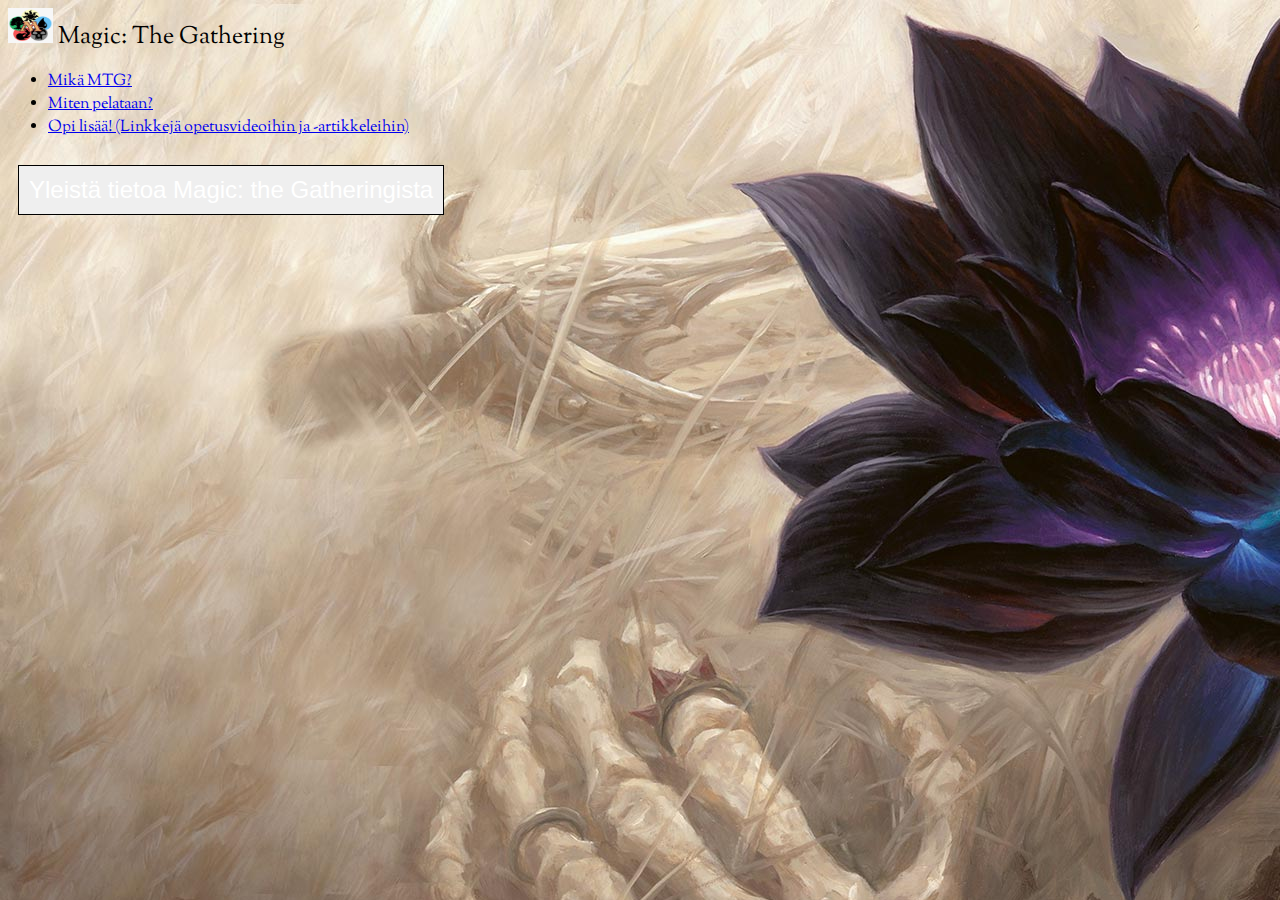
<file: index.html>
<!doctype html>
<html lang="en">

<head>
    <!-- Required meta tags -->
    <meta charset="utf-8">
    <meta name="viewport" content="width=device-width, initial-scale=1">

    <!-- Bootstrap CSS -->
    <link href="https://cdn.jsdelivr.net/npm/bootstrap@5.1.3/dist/css/bootstrap.min.css" rel="stylesheet"
        integrity="sha384-1BmE4kWBq78iYhFldvKuhfTAU6auU8tT94WrHftjDbrCEXSU1oBoqyl2QvZ6jIW3" crossorigin="anonymous">
    <link href="pages/style.css" rel="stylesheet">
    <title>Mikä MTG?</title>
    <link rel="preconnect" href="https://fonts.googleapis.com">
    <link rel="preconnect" href="https://fonts.gstatic.com" crossorigin>
    <link href="https://fonts.googleapis.com/css2?family=Sorts+Mill+Goudy&display=swap" rel="stylesheet">
</head>

<body class="page1">
    <!-- Navigointi jossa linkit toisille sivuille -->
    <nav class="navbar navbar-expand-lg navbar-dark bg-dark">
        <div class="container-fluid">
            <a class="navbar-brand" id="navbarTitle">
                <img src="imgs/717-7173479_decided-to-adjust-the-logo-a-bit-white.png" alt="" width="45" height="35"
                    class="d-inline-block align-text-mid">
                Magic: The Gathering
            </a>
            <div class="collapse navbar-collapse" id="navbarNav">
                <ul class="navbar-nav">
                    <li class="nav-item">
                        <a class="nav-link active" aria-current="page" href="index.html">Mikä MTG?</a>
                    </li>
                    <li class="nav-item">
                        <a class="nav-link" href="pages/howto.html">Miten pelataan?</a>
                    </li>
                    <li class="nav-item">
                        <a class="nav-link" href="pages/learnmore.html">Opi lisää! (Linkkejä opetusvideoihin ja
                            -artikkeleihin)</a>
                    </li>

            </div>
    </nav>
    <!--Painike joka avaa infotekstin-->
    <div class="infoCont">
        <div class="container"></div>
        <div class="row">
            <div class="col-5">
                <div class="info">
                    <button type="button" class="btn btn-primary btn-dark" id="button1">Yleistä tietoa Magic: the
                        Gatheringista</button>
                </div>
            </div>
        </div>
    </div>
    </div>
    <div class="row">
        <div class="col-5">
            <div class="infoRev">
                <p>
                    Magic: The Gathering, lyhyesti Magic tai MTG, on maailman ensimmäinen keräilykorttipeli. Se on
                    Richard Garfieldin kehittämä ja Wizards of the Coast -yhtiön vuonna 1993 julkaisema.
                    Peli aloitti kokonaan uuden keräilykorttipelien genren. Nykyään aktiivisia pelaajia arvioidaan
                    olevan maailmanlaajuisesti ainakin noin kaksitoista miljoonaa.
                    Peliä voidaan pelata myös ammattimaisesti, sillä yhtiön sponsoroimat turnauspalkkiot ovat erittäin
                    huomattavia. Osa pelaajista pelaakin Magicia ammatikseen.
                    Myös Suomessa on aktiivinen Magic-yhteisö, ja suomalaiset ovat menestyneet kansainvälisissä
                    turnauksissa kohtuullisesti.
                <p> Peli sijoittuu fantasiamaailmaan. Korttipeleille ominaisesti peliin sisältyy satunnaiselementti.
                    Erilaisia kortteja on yli kymmenen tuhatta ja uusia tulee noin 600 vuodessa.
                    Ne näyttävät monin tavoin tavallisilta pelikorteilta, mutta niihin on painettu lukuisia hyvin
                    monimutkaisiakin sääntöjä, joiden yhteisvaikutukset pelin huomattavan pitkien perussääntöjen kanssa
                    ovat joskus kokeneellekin pelaajalle arvaamattomia.
                    Pelaajat omistavat tyypillisesti vain murto-osan näistä korteista, sillä jotkut kortit ovat hyvin
                    harvinaisia ja niiden jälleenmyyntihinnat ovat huomattavia (arvostetuimman kortin, Black Lotuksen(kuvassa)
                    arvo on noin $10000 - joskin myyntiarvoltaan arvokkaampia kortteja on useita, joista listahinnaltaan
                    korkein on Summer 3rd. Editionin sininen virhepainos Hurricanesta.
                    "Blue Hurricane" on arvoltaan reilusti yli $10000)
                <p>(Wikipedia 2021 https://fi.wikipedia.org/wiki/Magic:_The_Gathering)</p>
                </p>
                </p>
            </div>
        </div>

        <!-- Option 1: Bootstrap Bundle with Popper -->
        <script src="https://cdn.jsdelivr.net/npm/bootstrap@5.1.3/dist/js/bootstrap.bundle.min.js"
            integrity="sha384-ka7Sk0Gln4gmtz2MlQnikT1wXgYsOg+OMhuP+IlRH9sENBO0LRn5q+8nbTov4+1p"
            crossorigin="anonymous"></script>
        <script src="code.js"></script>


</body>

</html>
</file>
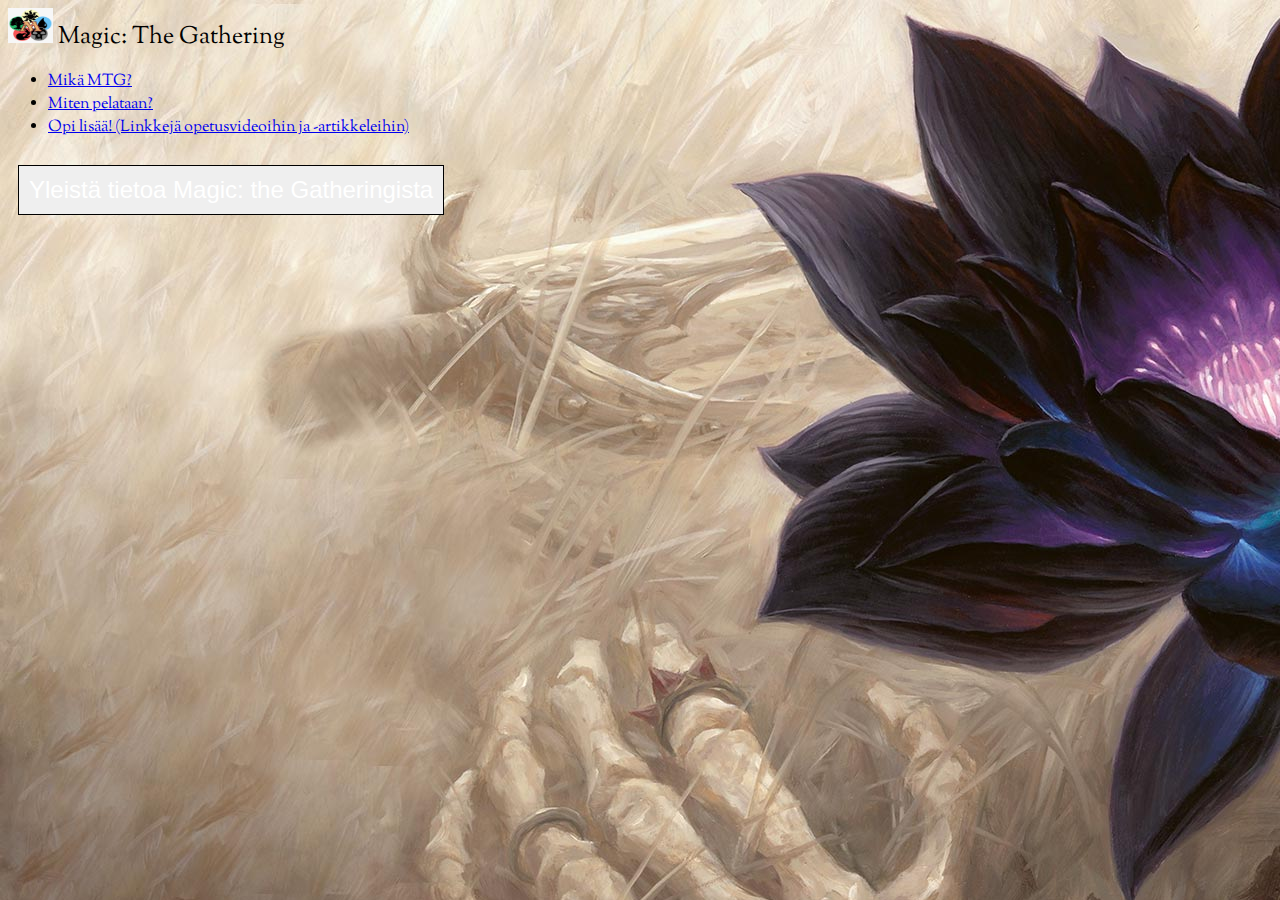
<file: pages/index.html>
<!doctype html>
<html lang="en">

<head>
    <!-- Required meta tags -->
    <meta charset="utf-8">
    <meta name="viewport" content="width=device-width, initial-scale=1">

    <!-- Bootstrap CSS -->
    <link href="https://cdn.jsdelivr.net/npm/bootstrap@5.1.3/dist/css/bootstrap.min.css" rel="stylesheet"
        integrity="sha384-1BmE4kWBq78iYhFldvKuhfTAU6auU8tT94WrHftjDbrCEXSU1oBoqyl2QvZ6jIW3" crossorigin="anonymous">
    <link href="style.css" rel="stylesheet">
    <title>Mikä MTG?</title>
    <link rel="preconnect" href="https://fonts.googleapis.com">
    <link rel="preconnect" href="https://fonts.gstatic.com" crossorigin>
    <link href="https://fonts.googleapis.com/css2?family=Sorts+Mill+Goudy&display=swap" rel="stylesheet">
</head>

<body class="page1">
    <!-- Navigointi jossa linkit toisille sivuille -->
    <nav class="navbar navbar-expand-lg navbar-dark bg-dark">
        <div class="container-fluid">
            <a class="navbar-brand" id="navbarTitle">
                <img src="../imgs/717-7173479_decided-to-adjust-the-logo-a-bit-white.png" alt="" width="45" height="35"
                    class="d-inline-block align-text-mid">
                Magic: The Gathering
            </a>
            <div class="collapse navbar-collapse" id="navbarNav">
                <ul class="navbar-nav">
                    <li class="nav-item">
                        <a class="nav-link active" aria-current="page" href="../pages/index.html">Mikä MTG?</a>
                    </li>
                    <li class="nav-item">
                        <a class="nav-link" href="../pages/howto.html">Miten pelataan?</a>
                    </li>
                    <li class="nav-item">
                        <a class="nav-link" href="../pages/learnmore.html">Opi lisää! (Linkkejä opetusvideoihin ja
                            -artikkeleihin)</a>
                    </li>

            </div>
    </nav>
    <!--Painike joka avaa infotekstin-->
    <div class="infoCont">
        <div class="container"></div>
        <div class="row">
            <div class="col-5">
                <div class="info">
                    <button type="button" class="btn btn-primary btn-dark" id="button1">Yleistä tietoa Magic: the
                        Gatheringista</button>
                </div>
            </div>
        </div>
    </div>
    </div>
    <div class="row">
        <div class="col-5">
            <div class="infoRev">
                <p>
                    Magic: The Gathering, lyhyesti Magic tai MTG, on maailman ensimmäinen keräilykorttipeli. Se on
                    Richard Garfieldin kehittämä ja Wizards of the Coast -yhtiön vuonna 1993 julkaisema.
                    Peli aloitti kokonaan uuden keräilykorttipelien genren. Nykyään aktiivisia pelaajia arvioidaan
                    olevan maailmanlaajuisesti ainakin noin kaksitoista miljoonaa.
                    Peliä voidaan pelata myös ammattimaisesti, sillä yhtiön sponsoroimat turnauspalkkiot ovat erittäin
                    huomattavia. Osa pelaajista pelaakin Magicia ammatikseen.
                    Myös Suomessa on aktiivinen Magic-yhteisö, ja suomalaiset ovat menestyneet kansainvälisissä
                    turnauksissa kohtuullisesti.
                <p> Peli sijoittuu fantasiamaailmaan. Korttipeleille ominaisesti peliin sisältyy satunnaiselementti.
                    Erilaisia kortteja on yli kymmenen tuhatta ja uusia tulee noin 600 vuodessa.
                    Ne näyttävät monin tavoin tavallisilta pelikorteilta, mutta niihin on painettu lukuisia hyvin
                    monimutkaisiakin sääntöjä, joiden yhteisvaikutukset pelin huomattavan pitkien perussääntöjen kanssa
                    ovat joskus kokeneellekin pelaajalle arvaamattomia.
                    Pelaajat omistavat tyypillisesti vain murto-osan näistä korteista, sillä jotkut kortit ovat hyvin
                    harvinaisia ja niiden jälleenmyyntihinnat ovat huomattavia (arvostetuimman kortin, Black Lotuksen(kuvassa)
                    arvo on noin $10000 - joskin myyntiarvoltaan arvokkaampia kortteja on useita, joista listahinnaltaan
                    korkein on Summer 3rd. Editionin sininen virhepainos Hurricanesta.
                    "Blue Hurricane" on arvoltaan reilusti yli $10000)
                <p>(Wikipedia 2021 https://fi.wikipedia.org/wiki/Magic:_The_Gathering)</p>
                </p>
                </p>
            </div>
        </div>

        <!-- Option 1: Bootstrap Bundle with Popper -->
        <script src="https://cdn.jsdelivr.net/npm/bootstrap@5.1.3/dist/js/bootstrap.bundle.min.js"
            integrity="sha384-ka7Sk0Gln4gmtz2MlQnikT1wXgYsOg+OMhuP+IlRH9sENBO0LRn5q+8nbTov4+1p"
            crossorigin="anonymous"></script>
        <script src="../code.js"></script>


</body>

</html>
</file>
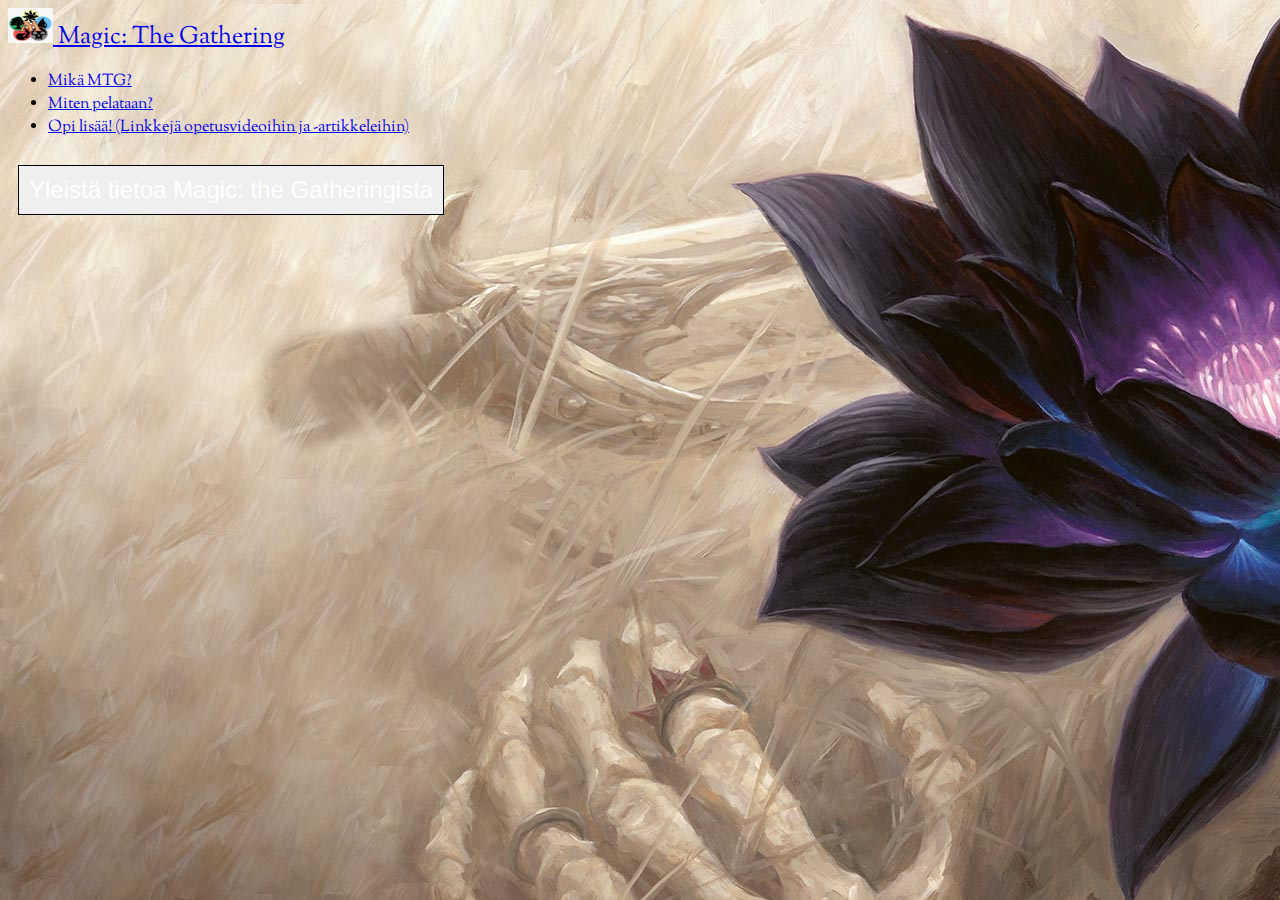
<file: BootstrapTehtava/pages/index.html>
<!doctype html>
<html lang="en">

<head>
    <!-- Required meta tags -->
    <meta charset="utf-8">
    <meta name="viewport" content="width=device-width, initial-scale=1">

    <!-- Bootstrap CSS -->
    <link href="https://cdn.jsdelivr.net/npm/bootstrap@5.1.3/dist/css/bootstrap.min.css" rel="stylesheet"
        integrity="sha384-1BmE4kWBq78iYhFldvKuhfTAU6auU8tT94WrHftjDbrCEXSU1oBoqyl2QvZ6jIW3" crossorigin="anonymous">
    <link href="style.css" rel="stylesheet">
    <title>Mikä MTG?</title>
    <link rel="preconnect" href="https://fonts.googleapis.com">
    <link rel="preconnect" href="https://fonts.gstatic.com" crossorigin>
    <link href="https://fonts.googleapis.com/css2?family=Sorts+Mill+Goudy&display=swap" rel="stylesheet">
</head>

<body class="page1">
    <!-- Navigointi jossa linkit toisille sivuille -->
    <nav class="navbar navbar-expand-lg navbar-dark bg-dark">
        <div class="container-fluid">
            <a class="navbar-brand" href="#" id="navbarTitle">
                <img src="../imgs/717-7173479_decided-to-adjust-the-logo-a-bit-white.png" alt="" width="45" height="35"
                    class="d-inline-block align-text-mid">
                Magic: The Gathering
            </a>
            <div class="collapse navbar-collapse" id="navbarNav">
                <ul class="navbar-nav">
                    <li class="nav-item">
                        <a class="nav-link active" aria-current="page" href="../pages/index.html">Mikä MTG?</a>
                    </li>
                    <li class="nav-item">
                        <a class="nav-link" href="../pages/howto.html">Miten pelataan?</a>
                    </li>
                    <li class="nav-item">
                        <a class="nav-link" href="../pages/learnmore.html">Opi lisää! (Linkkejä opetusvideoihin ja
                            -artikkeleihin)</a>
                    </li>

            </div>
    </nav>
    <!--Painike joka avaa infotekstin-->
    <div class="infoCont">
        <div class="container"></div>
        <div class="row">
            <div class="col-5">
                <div class="info">
                    <button type="button" class="btn btn-primary btn-dark" id="button1">Yleistä tietoa Magic: the
                        Gatheringista</button>
                </div>
            </div>
        </div>
    </div>
    </div>
    <div class="row">
        <div class="col-5">
            <div class="infoRev">
                <p>
                    Magic: The Gathering, lyhyesti Magic tai MTG, on maailman ensimmäinen keräilykorttipeli. Se on
                    Richard Garfieldin kehittämä ja Wizards of the Coast -yhtiön vuonna 1993 julkaisema.
                    Peli aloitti kokonaan uuden keräilykorttipelien genren. Nykyään aktiivisia pelaajia arvioidaan
                    olevan maailmanlaajuisesti ainakin noin kaksitoista miljoonaa.
                    Peliä voidaan pelata myös ammattimaisesti, sillä yhtiön sponsoroimat turnauspalkkiot ovat erittäin
                    huomattavia. Osa pelaajista pelaakin Magicia ammatikseen.
                    Myös Suomessa on aktiivinen Magic-yhteisö, ja suomalaiset ovat menestyneet kansainvälisissä
                    turnauksissa kohtuullisesti.
                <p> Peli sijoittuu fantasiamaailmaan. Korttipeleille ominaisesti peliin sisältyy satunnaiselementti.
                    Erilaisia kortteja on yli kymmenen tuhatta ja uusia tulee noin 600 vuodessa.
                    Ne näyttävät monin tavoin tavallisilta pelikorteilta, mutta niihin on painettu lukuisia hyvin
                    monimutkaisiakin sääntöjä, joiden yhteisvaikutukset pelin huomattavan pitkien perussääntöjen kanssa
                    ovat joskus kokeneellekin pelaajalle arvaamattomia.
                    Pelaajat omistavat tyypillisesti vain murto-osan näistä korteista, sillä jotkut kortit ovat hyvin
                    harvinaisia ja niiden jälleenmyyntihinnat ovat huomattavia (arvostetuimman kortin, Black Lotuksen(kuvassa)
                    arvo on noin $10000 - joskin myyntiarvoltaan arvokkaampia kortteja on useita, joista listahinnaltaan
                    korkein on Summer 3rd. Editionin sininen virhepainos Hurricanesta.
                    "Blue Hurricane" on arvoltaan reilusti yli $10000)
                <p>(Wikipedia 2021 https://fi.wikipedia.org/wiki/Magic:_The_Gathering)</p>
                </p>
                </p>
            </div>
        </div>

        <!-- Option 1: Bootstrap Bundle with Popper -->
        <script src="https://cdn.jsdelivr.net/npm/bootstrap@5.1.3/dist/js/bootstrap.bundle.min.js"
            integrity="sha384-ka7Sk0Gln4gmtz2MlQnikT1wXgYsOg+OMhuP+IlRH9sENBO0LRn5q+8nbTov4+1p"
            crossorigin="anonymous"></script>
        <script src="../code.js"></script>


</body>

</html>
</file>
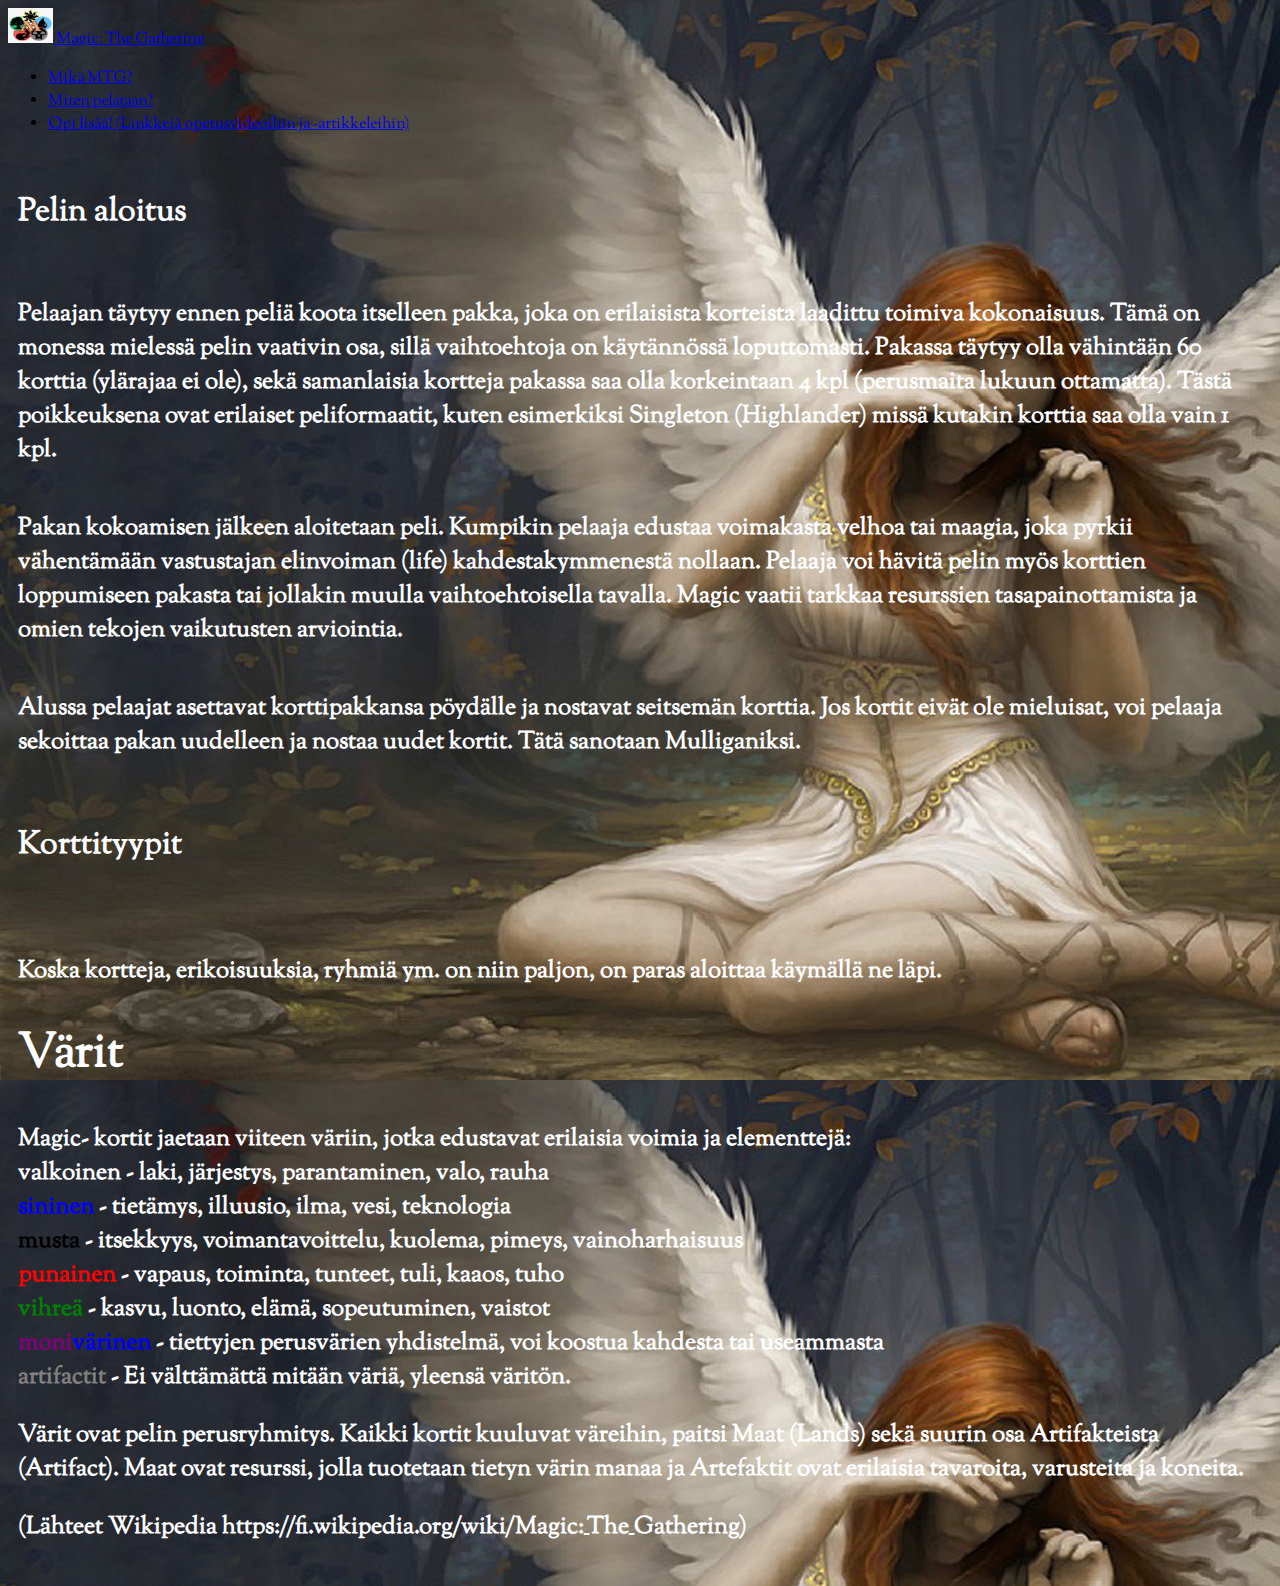
<file: pages/howto.html>
<!doctype html>
<html lang="en">

<head>
    <!-- Required meta tags -->
    <meta charset="utf-8">
    <meta name="viewport" content="width=device-width, initial-scale=1">

    <!-- Bootstrap CSS -->
    <link href="https://cdn.jsdelivr.net/npm/bootstrap@5.1.3/dist/css/bootstrap.min.css" rel="stylesheet"
        integrity="sha384-1BmE4kWBq78iYhFldvKuhfTAU6auU8tT94WrHftjDbrCEXSU1oBoqyl2QvZ6jIW3" crossorigin="anonymous">
    <link href="style.css" rel="stylesheet">
    <link rel="preconnect" href="https://fonts.googleapis.com">
    <link rel="preconnect" href="https://fonts.gstatic.com" crossorigin>
    <link href="https://fonts.googleapis.com/css2?family=Sorts+Mill+Goudy&display=swap" rel="stylesheet">

    <title>Miten pelataan?</title>
</head>

<body class="page2">
    <!-- Navigointi jossa linkit toisille sivuille -->
    <nav class="navbar navbar-expand-lg navbar-dark bg-dark">
        <div class="container-fluid">
            <a class="navbar-brand" href="#">
                <img src="../imgs/717-7173479_decided-to-adjust-the-logo-a-bit-white.png" alt="" width="45" height="35"
                    class="d-inline-block align-text-mid">
                Magic: The Gathering
            </a>
            <div class="collapse navbar-collapse" id="navbarNav">
                <ul class="navbar-nav">
                    <li class="nav-item">
                        <a class="nav-link" aria-current="page" href="../index.html">Mikä MTG?</a>
                    </li>
                    <li class="nav-item">
                        <a class="nav-link active" href="../pages/howto.html">Miten pelataan?</a>
                    </li>
                    <li class="nav-item">
                        <a class="nav-link" href="../pages/learnmore.html">Opi lisää! (Linkkejä opetusvideoihin ja
                            -artikkeleihin)</a>
                    </li>

            </div>
    </nav>
<!--Infoa pelistä gridissä-->
    <div>
        <div class="container-100%">
            <div class="row">
                <div class="col">
                    <h4 id="gameStart">Pelin aloitus</h4>
                    <p class="howToPlay">
                        Pelaajan täytyy ennen peliä koota itselleen pakka, joka on erilaisista korteista laadittu
                        toimiva kokonaisuus. Tämä on monessa mielessä pelin vaativin osa, sillä vaihtoehtoja on
                        käytännössä loputtomasti. Pakassa täytyy olla vähintään 60 korttia (ylärajaa ei ole), sekä
                        samanlaisia kortteja pakassa saa olla korkeintaan 4 kpl (perusmaita lukuun ottamatta).
                        Tästä poikkeuksena ovat erilaiset peliformaatit, kuten esimerkiksi Singleton (Highlander) missä
                        kutakin korttia saa olla vain 1 kpl.
                    </p>
                    <p class="howToPlay">
                        Pakan kokoamisen jälkeen aloitetaan peli. Kumpikin pelaaja edustaa voimakasta velhoa tai maagia,
                        joka pyrkii vähentämään vastustajan elinvoiman (life) kahdestakymmenestä nollaan. Pelaaja voi
                        hävitä pelin myös korttien loppumiseen pakasta tai jollakin muulla vaihtoehtoisella tavalla.
                        Magic vaatii tarkkaa resurssien tasapainottamista ja omien tekojen vaikutusten arviointia.


                    </p>
                    <p class="howToPlay">
                        Alussa pelaajat asettavat korttipakkansa pöydälle ja nostavat seitsemän korttia. Jos kortit
                        eivät ole mieluisat, voi pelaaja sekoittaa pakan uudelleen ja nostaa uudet kortit. Tätä sanotaan
                        Mulliganiksi.

                    </p>
                </div>
                <div class="col">

                </div>
                <div class="col" id="howToPlay">
                    <h4 id="gameStart">Korttityypit</h4>
                    <div class="howToPlay">
                        <p>
                            Koska kortteja, erikoisuuksia, ryhmiä ym. on niin paljon, on paras aloittaa käymällä ne
                            läpi.
                        </p>
                        <h1>Värit</h1>
                        <p>
                            Magic- kortit jaetaan viiteen väriin, jotka edustavat erilaisia voimia ja elementtejä: <br>

                            valkoinen - laki, järjestys, parantaminen, valo, rauha <br>
                            <span id = "blue">sininen</span> - tietämys, illuusio, ilma, vesi, teknologia<br>
                            <span id = "black"> musta </span> - itsekkyys, voimantavoittelu, kuolema, pimeys, vainoharhaisuus<br>
                            <span id = "red"> punainen </span> - vapaus, toiminta, tunteet, tuli, kaaos, tuho<br>
                            <span id = "green"> vihreä </span> - kasvu, luonto, elämä, sopeutuminen, vaistot<br>
                            <span id = "multiColor1">moni</span><span id = "multiColor2">värinen</span> - tiettyjen perusvärien yhdistelmä, voi koostua kahdesta tai useammasta<br>
                            <span id = "artifact"> artifactit </span> - Ei välttämättä mitään väriä, yleensä väritön.<br>
                        </p>
                        <p> Värit ovat pelin perusryhmitys. Kaikki kortit kuuluvat väreihin, paitsi Maat (Lands) sekä
                            suurin osa Artifakteista (Artifact). Maat ovat resurssi, jolla tuotetaan tietyn värin manaa
                            ja Artefaktit ovat erilaisia tavaroita, varusteita ja koneita. 
                            <p>                            (Lähteet Wikipedia https://fi.wikipedia.org/wiki/Magic:_The_Gathering)
                            </p>
                        </p>
                    </div>
                </div>
            </div>
        </div>
    </div>

    </div>

    <!-- Option 1: Bootstrap Bundle with Popper -->
    <script src="https://cdn.jsdelivr.net/npm/bootstrap@5.1.3/dist/js/bootstrap.bundle.min.js"
        integrity="sha384-ka7Sk0Gln4gmtz2MlQnikT1wXgYsOg+OMhuP+IlRH9sENBO0LRn5q+8nbTov4+1p" crossorigin="anonymous">
        </script>


</body>

</html>
</file>
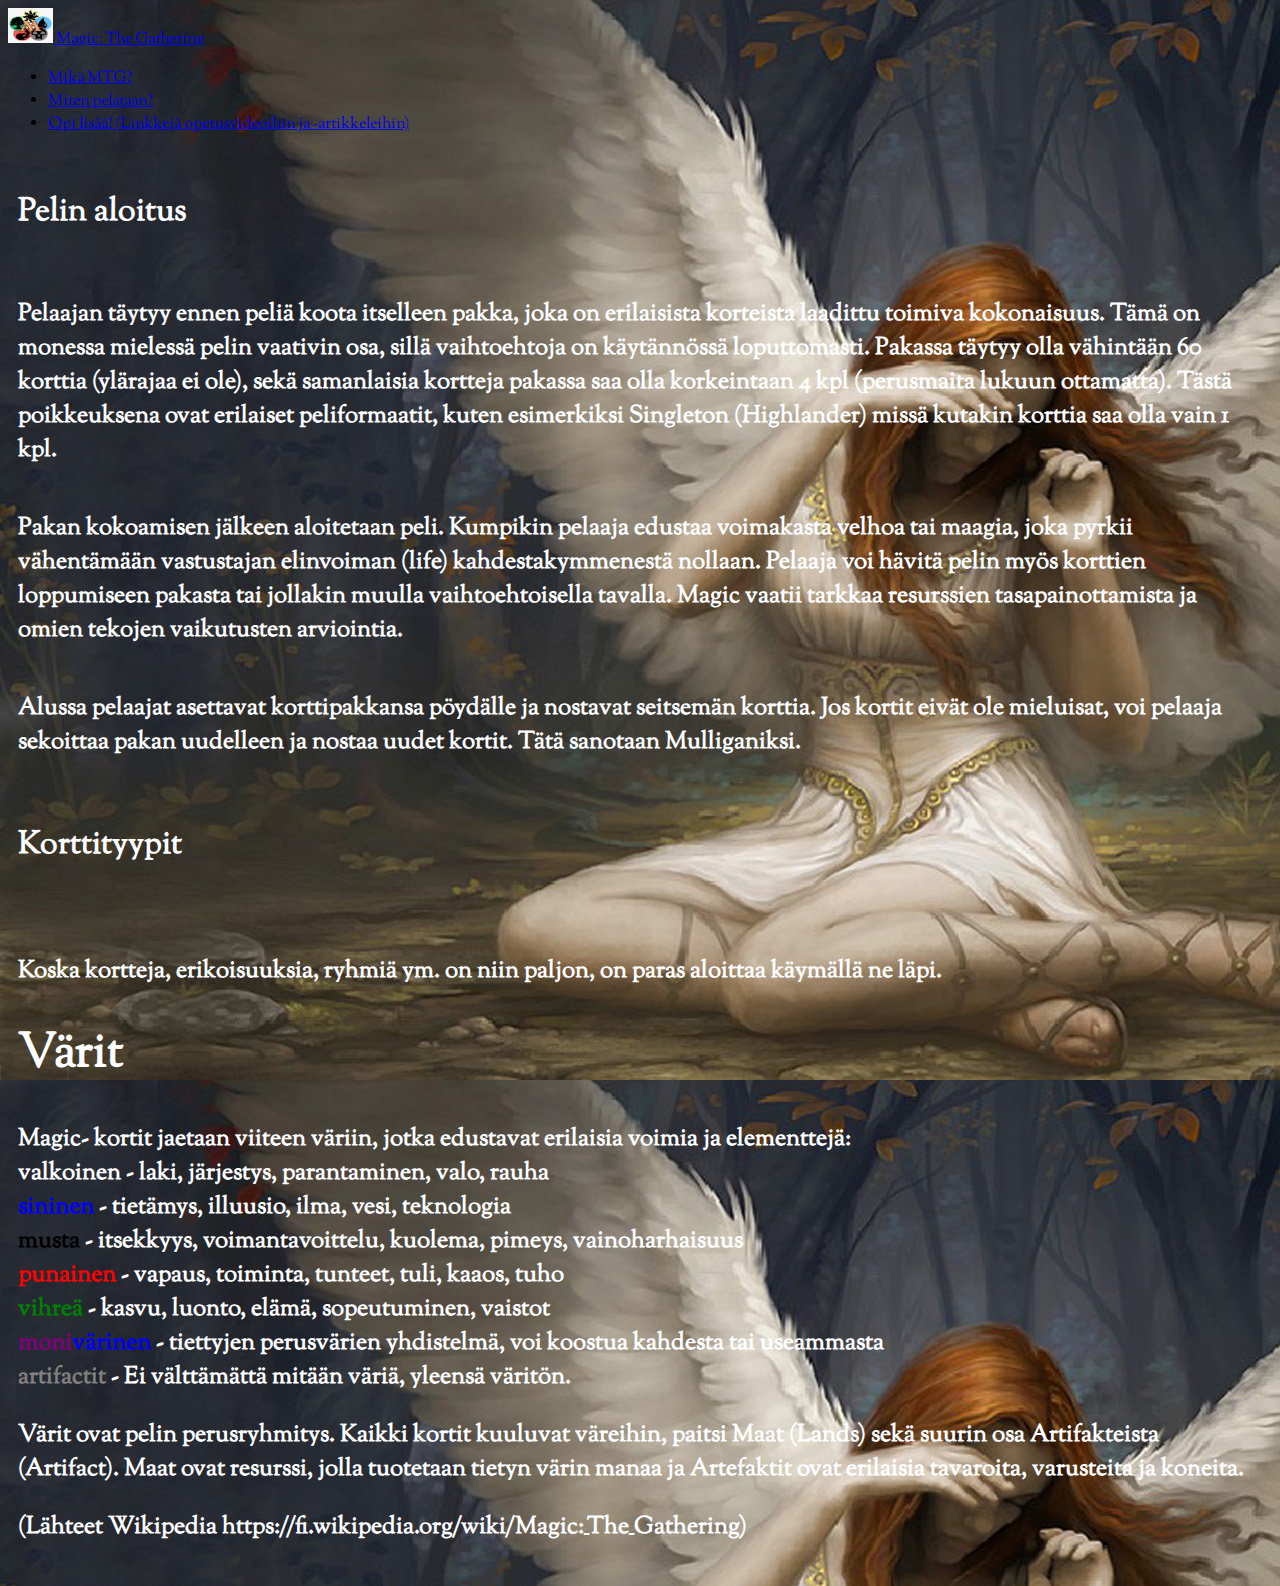
<file: BootstrapTehtava/pages/howto.html>
<!doctype html>
<html lang="en">

<head>
    <!-- Required meta tags -->
    <meta charset="utf-8">
    <meta name="viewport" content="width=device-width, initial-scale=1">

    <!-- Bootstrap CSS -->
    <link href="https://cdn.jsdelivr.net/npm/bootstrap@5.1.3/dist/css/bootstrap.min.css" rel="stylesheet"
        integrity="sha384-1BmE4kWBq78iYhFldvKuhfTAU6auU8tT94WrHftjDbrCEXSU1oBoqyl2QvZ6jIW3" crossorigin="anonymous">
    <link href="style.css" rel="stylesheet">
    <link rel="preconnect" href="https://fonts.googleapis.com">
    <link rel="preconnect" href="https://fonts.gstatic.com" crossorigin>
    <link href="https://fonts.googleapis.com/css2?family=Sorts+Mill+Goudy&display=swap" rel="stylesheet">

    <title>Miten pelataan?</title>
</head>

<body class="page2">
    <!-- Navigointi jossa linkit toisille sivuille -->
    <nav class="navbar navbar-expand-lg navbar-dark bg-dark">
        <div class="container-fluid">
            <a class="navbar-brand" href="#">
                <img src="../imgs/717-7173479_decided-to-adjust-the-logo-a-bit-white.png" alt="" width="45" height="35"
                    class="d-inline-block align-text-mid">
                Magic: The Gathering
            </a>
            <div class="collapse navbar-collapse" id="navbarNav">
                <ul class="navbar-nav">
                    <li class="nav-item">
                        <a class="nav-link" aria-current="page" href="../pages/index.html">Mikä MTG?</a>
                    </li>
                    <li class="nav-item">
                        <a class="nav-link active" href="../pages/howto.html">Miten pelataan?</a>
                    </li>
                    <li class="nav-item">
                        <a class="nav-link" href="../pages/learnmore.html">Opi lisää! (Linkkejä opetusvideoihin ja
                            -artikkeleihin)</a>
                    </li>

            </div>
    </nav>
<!--Infoa pelistä gridissä-->

    <div>
        <div class="container-100%">
            <div class="row">
                <div class="col">
                    <h4 id="gameStart">Pelin aloitus</h4>
                    <p class="howToPlay">
                        Pelaajan täytyy ennen peliä koota itselleen pakka, joka on erilaisista korteista laadittu
                        toimiva kokonaisuus. Tämä on monessa mielessä pelin vaativin osa, sillä vaihtoehtoja on
                        käytännössä loputtomasti. Pakassa täytyy olla vähintään 60 korttia (ylärajaa ei ole), sekä
                        samanlaisia kortteja pakassa saa olla korkeintaan 4 kpl (perusmaita lukuun ottamatta).
                        Tästä poikkeuksena ovat erilaiset peliformaatit, kuten esimerkiksi Singleton (Highlander) missä
                        kutakin korttia saa olla vain 1 kpl.
                    </p>
                    <p class="howToPlay">
                        Pakan kokoamisen jälkeen aloitetaan peli. Kumpikin pelaaja edustaa voimakasta velhoa tai maagia,
                        joka pyrkii vähentämään vastustajan elinvoiman (life) kahdestakymmenestä nollaan. Pelaaja voi
                        hävitä pelin myös korttien loppumiseen pakasta tai jollakin muulla vaihtoehtoisella tavalla.
                        Magic vaatii tarkkaa resurssien tasapainottamista ja omien tekojen vaikutusten arviointia.


                    </p>
                    <p class="howToPlay">
                        Alussa pelaajat asettavat korttipakkansa pöydälle ja nostavat seitsemän korttia. Jos kortit
                        eivät ole mieluisat, voi pelaaja sekoittaa pakan uudelleen ja nostaa uudet kortit. Tätä sanotaan
                        Mulliganiksi.

                    </p>
                </div>
                <div class="col">

                </div>
                <div class="col" id="howToPlay">
                    <h4 id="gameStart">Korttityypit</h4>
                    <div class="howToPlay">
                        <p>
                            Koska kortteja, erikoisuuksia, ryhmiä ym. on niin paljon, on paras aloittaa käymällä ne
                            läpi.
                        </p>
                        <h1>Värit</h1>
                        <p>
                            Magic- kortit jaetaan viiteen väriin, jotka edustavat erilaisia voimia ja elementtejä: <br>

                            valkoinen - laki, järjestys, parantaminen, valo, rauha <br>
                            <span id = "blue">sininen</span> - tietämys, illuusio, ilma, vesi, teknologia<br>
                            <span id = "black"> musta </span> - itsekkyys, voimantavoittelu, kuolema, pimeys, vainoharhaisuus<br>
                            <span id = "red"> punainen </span> - vapaus, toiminta, tunteet, tuli, kaaos, tuho<br>
                            <span id = "green"> vihreä </span> - kasvu, luonto, elämä, sopeutuminen, vaistot<br>
                            <span id = "multiColor1">moni</span><span id = "multiColor2">värinen</span> - tiettyjen perusvärien yhdistelmä, voi koostua kahdesta tai useammasta<br>
                            <span id = "artifact"> artifactit </span> - Ei välttämättä mitään väriä, yleensä väritön.<br>
                        </p>
                        <p> Värit ovat pelin perusryhmitys. Kaikki kortit kuuluvat väreihin, paitsi Maat (Lands) sekä
                            suurin osa Artifakteista (Artifact). Maat ovat resurssi, jolla tuotetaan tietyn värin manaa
                            ja Artefaktit ovat erilaisia tavaroita, varusteita ja koneita. 
                            <p>                            (Lähteet Wikipedia https://fi.wikipedia.org/wiki/Magic:_The_Gathering)
                            </p>
                        </p>
                    </div>
                </div>
            </div>
        </div>
    </div>

    </div>

    <!-- Option 1: Bootstrap Bundle with Popper -->
    <script src="https://cdn.jsdelivr.net/npm/bootstrap@5.1.3/dist/js/bootstrap.bundle.min.js"
        integrity="sha384-ka7Sk0Gln4gmtz2MlQnikT1wXgYsOg+OMhuP+IlRH9sENBO0LRn5q+8nbTov4+1p" crossorigin="anonymous">
        </script>


</body>

</html>
</file>
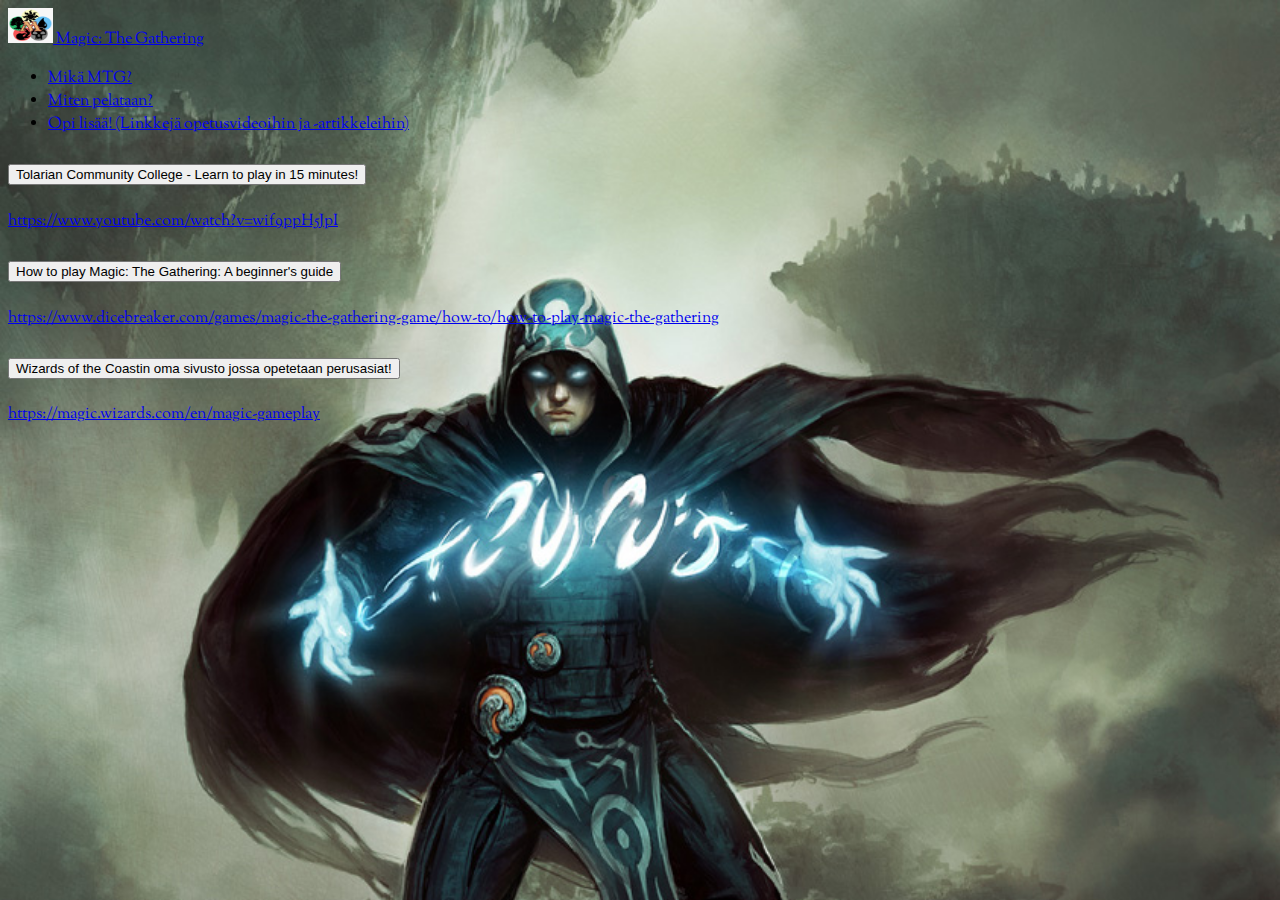
<file: BootstrapTehtava/pages/learnmore.html>
<!doctype html>
<html lang="en">

<head>
    <!-- Required meta tags -->
    <meta charset="utf-8">
    <meta name="viewport" content="width=device-width, initial-scale=1">

    <!-- Bootstrap CSS -->
    <link href="https://cdn.jsdelivr.net/npm/bootstrap@5.1.3/dist/css/bootstrap.min.css" rel="stylesheet"
        integrity="sha384-1BmE4kWBq78iYhFldvKuhfTAU6auU8tT94WrHftjDbrCEXSU1oBoqyl2QvZ6jIW3" crossorigin="anonymous">
    <link href="style.css" rel="stylesheet">
    <link rel="preconnect" href="https://fonts.googleapis.com">
    <link rel="preconnect" href="https://fonts.gstatic.com" crossorigin>
    <link href="https://fonts.googleapis.com/css2?family=Sorts+Mill+Goudy&display=swap" rel="stylesheet">

    <title>Opi lisää!</title>
</head>

<body class="page3">
    <!-- Navigointi jossa linkit toisille sivuille -->
    <nav class="navbar navbar-expand-lg navbar-dark bg-dark">
        <div class="container-fluid">
            <a class="navbar-brand" href="#">
                <img src="../imgs/717-7173479_decided-to-adjust-the-logo-a-bit-white.png" alt="" width="45" height="35"
                    class="d-inline-block align-text-mid">
                Magic: The Gathering
            </a>
            <div class="collapse navbar-collapse" id="navbarNav">
                <ul class="navbar-nav">
                    <li class="nav-item">
                        <a class="nav-link" aria-current="page" href="../pages/index.html">Mikä MTG?</a>
                    </li>
                    <li class="nav-item">
                        <a class="nav-link" href="../pages/howto.html">Miten pelataan?</a>
                    </li>
                    <li class="nav-item">
                        <a class="nav-link active" href="../pages/learnmore.html">Opi lisää! (Linkkejä opetusvideoihin
                            ja -artikkeleihin)</a>
                    </li>

            </div>
    </nav>
<!--Accordion jossa sisällä linkkejä pelin opetteluun-->

    <div class="col">
        <div class="container">
            <div class="row">
                <div class="col">
                    <div class="accordion accordion-flush" id="accordionFlushExample">
                        <div class="accordion-item">
                          <h2 class="accordion-header" id="flush-headingOne">
                            <button class="accordion-button collapsed" type="button" data-bs-toggle="collapse" data-bs-target="#flush-collapseOne" aria-expanded="false" aria-controls="flush-collapseOne">
                              Tolarian Community College - Learn to play in 15 minutes!
                            </button>
                          </h2>
                          <div id="flush-collapseOne" class="accordion-collapse collapse" aria-labelledby="flush-headingOne" data-bs-parent="#accordionFlushExample">
                            <div class="accordion-body"> <a href="https://www.youtube.com/watch?v=wif9ppH5JpI">https://www.youtube.com/watch?v=wif9ppH5JpI</a> </div>
                          </div>
                        </div>
                        <div class="accordion-item">
                          <h2 class="accordion-header" id="flush-headingTwo">
                            <button class="accordion-button collapsed" type="button" data-bs-toggle="collapse" data-bs-target="#flush-collapseTwo" aria-expanded="false" aria-controls="flush-collapseTwo">
                                How to play Magic: The Gathering: A beginner's guide
                            </button>
                          </h2>
                          <div id="flush-collapseTwo" class="accordion-collapse collapse" aria-labelledby="flush-headingTwo" data-bs-parent="#accordionFlushExample">
                            <div class="accordion-body"> <a href="https://www.dicebreaker.com/games/magic-the-gathering-game/how-to/how-to-play-magic-the-gathering">https://www.dicebreaker.com/games/magic-the-gathering-game/how-to/how-to-play-magic-the-gathering</a></div>
                          </div>
                        </div>
                        <div class="accordion-item">
                          <h2 class="accordion-header" id="flush-headingThree">
                            <button class="accordion-button collapsed" type="button" data-bs-toggle="collapse" data-bs-target="#flush-collapseThree" aria-expanded="false" aria-controls="flush-collapseThree">
                              Wizards of the Coastin oma sivusto jossa opetetaan perusasiat!
                            </button>
                          </h2>
                          <div id="flush-collapseThree" class="accordion-collapse collapse" aria-labelledby="flush-headingThree" data-bs-parent="#accordionFlushExample">
                            <div class="accordion-body"> <a href="https://magic.wizards.com/en/magic-gameplay">https://magic.wizards.com/en/magic-gameplay</a></div>
                          </div>
                        </div>
                       
                          </div>
                      </div>
                </div>
            </div>
        </div>
    </div>


    <!-- Optional JavaScript; choose one of the two! -->

    <!-- Option 1: Bootstrap Bundle with Popper -->
    <script src="https://cdn.jsdelivr.net/npm/bootstrap@5.1.3/dist/js/bootstrap.bundle.min.js"
        integrity="sha384-ka7Sk0Gln4gmtz2MlQnikT1wXgYsOg+OMhuP+IlRH9sENBO0LRn5q+8nbTov4+1p"
        crossorigin="anonymous"></script>
        <script src="../code.js"></script>


    </body>
    
    </html>
</file>
<file: pages/style.css>
/* Taustakuvat */
.page1 {
   background-image: url(../imgs/EN_HistoryOfMagic_Header.jpg);

}

.page2 {
    background-image: url(../imgs/magic-the-gathering-mtg-wallpaper-full-hd-455717.jpg);
}

.page3 {
    background-image: url(../imgs/MTG_Jace_MasterofSecrets.jpg);
    background-size: 100% ;
}
/*Yleistä muotoilua ja fontteja*/

body {
    font-family:'Sorts Mill Goudy', serif ;
}
.howToPlay{
    padding: 10px;
    font-family: 'Sorts Mill Goudy', serif;;
    font-size: 1.5em;
    font-weight: 900;
    color: white;
}

#gameStart{
    padding: 10px;
    font-family: 'Sorts Mill Goudy', serif;;
    font-size: 2em;
    font-weight: 900;
    color: white;
}
.info, .infoRev{
    padding: 10px;
    font-family: 'Sorts Mill Goudy', serif;;
    font-size: 1.5em;
    font-weight: 900;
    color: #0000FF;
}

#button1 {
    padding: 10px;
    border: solid 1px black;
    color: white;
    border-radius: 0%;
    font-size: 1em;
}

#navbarTitle {
    font-size: 1.5em;
}

.infoRev {
    display: none;

}
/* Värikoodit MTGn eri väreille*/

#blue {
    color: blue;
}

#black {
    color: black;
}

#red {
    color: red;
}
#green {
    color: green;
}

#multiColor1 {
    color: purple;
}
#multiColor2 {
    color: blue;
}

#artifact {
    color: gray;
}
</file>
<file: BootstrapTehtava/pages/style.css>
/* Taustakuvat */

.page1 {
   background-image: url(../imgs/EN_HistoryOfMagic_Header.jpg);

}

.page2 {
    background-image: url(../imgs/magic-the-gathering-mtg-wallpaper-full-hd-455717.jpg);
}

.page3 {
    background-image: url(../imgs/MTG_Jace_MasterofSecrets.jpg);
    background-size: 100% ;
}
/*Yleistä muotoilua ja fontteja*/

body {
    font-family:'Sorts Mill Goudy', serif ;
}
.howToPlay{
    padding: 10px;
    font-family: 'Sorts Mill Goudy', serif;;
    font-size: 1.5em;
    font-weight: 900;
    color: white;
}

#gameStart{
    padding: 10px;
    font-family: 'Sorts Mill Goudy', serif;;
    font-size: 2em;
    font-weight: 900;
    color: white;
}
.info, .infoRev{
    padding: 10px;
    font-family: 'Sorts Mill Goudy', serif;;
    font-size: 1.5em;
    font-weight: 900;
    color: #0000FF;
}

#button1 {
    padding: 10px;
    border: solid 1px black;
    color: white;
    border-radius: 0%;
    font-size: 1em;
}

#navbarTitle {
    font-size: 1.5em;
}

.infoRev {
    display: none;

}
/* Värikoodit MTGn eri väreille*/

#blue {
    color: blue;
}

#black {
    color: black;
}

#red {
    color: red;
}
#green {
    color: green;
}

#multiColor1 {
    color: purple;
}
#multiColor2 {
    color: blue;
}

#artifact {
    color: gray;
}
</file>
